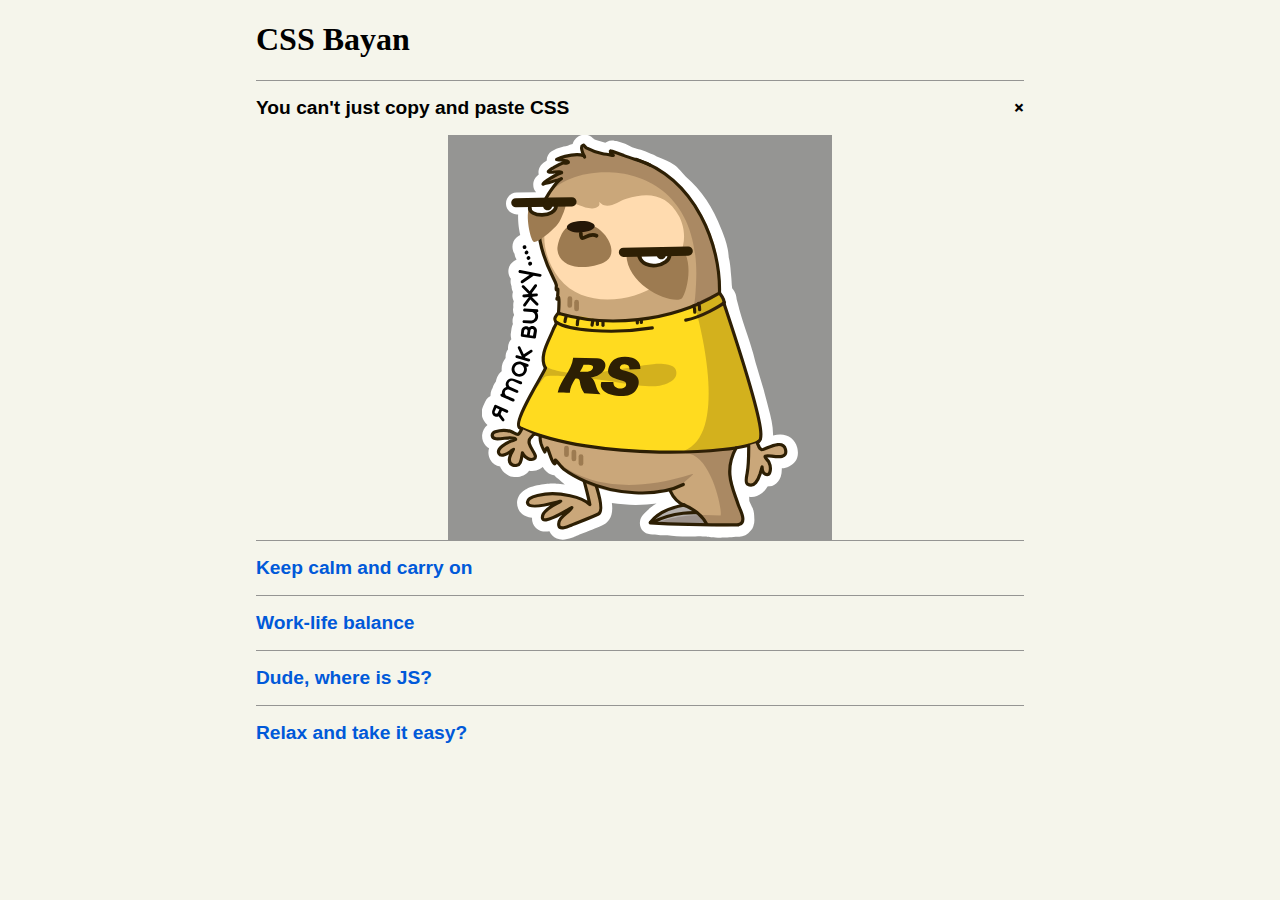
<file: cssBayan/index.html>
<!DOCTYPE html>
<html lang="en">

<head>
   <meta charset="UTF-8">
   <meta http-equiv="X-UA-Compatible" content="IE=edge">
   <meta name="viewport" content="width=device-width, initial-scale=1.0">
   <title>CSS Bayan</title>
   <link rel="stylesheet" href="normalize.css">
   <link rel="stylesheet" href="style.css">
</head>

<body>
   <div class="acor-container">
      <h1>CSS Bayan</h1>


      <input type="radio" name="acor" id="acor1" checked="checked" />
      <label class="label_one" for="acor1">
         <span>You can't just copy and paste CSS</span>
         <span class="plus">+</span>
      </label>

      <div class="acor-body">
         <label class="label_two" for="acor1"><span class="label_two_span"><img src="assets/how-i-see-russian.svg"
                  alt="how-i-see-russian"></span></label>
      </div>



      <input type="radio" name="acor" id="acor2" />
      <label class="label_one" for="acor2">
         <span>Keep calm and carry on</span>
         <span class="plus">+</span>
      </label>
      <div class="acor-body">
         <label class="label_two" for="acor2"><span class="label_two_span"><img src="assets/deadline.svg"
                  alt="deadline"></span></label>
      </div>



      <input type="radio" name="acor" id="acor3" />
      <label class="label_one" for="acor3">
         <span>Work-life balance</span>
         <span class="plus">+</span>
      </label>
      <div class="acor-body">
         <label class="label_two" for="acor3"><span class="label_two_span"><img src="assets/no-mentor-russian.svg"
                  alt="no-mentor-russian"></span></label>
      </div>



      <input type="radio" name="acor" id="acor4" />
      <label class="label_one" for="acor4">
         <span>Dude, where is JS?</span>
         <span class="plus">+</span>
      </label>
      <div class="acor-body">
         <label class="label_two" for="acor4"><span class="label_two_span"><img src="assets/shocked.svg"
                  alt="shocked"></span></label>
      </div>



      <input type="radio" name="acor" id="acor5" />
      <label class="label_one" for="acor5">
         <span>Relax and take it easy?</span>
         <span class="plus">+</span>
      </label>
      <div class="acor-body">
         <label class="label_two" for="acor5"><span class="label_two_span"><img src="assets/slothzy-russian.svg"
                  alt="slothzy-russian"></span></label>
      </div>

   </div>
</body>

</html>
</file>
<file: cssBayan/style.css>
body {
   background-color: #F5F5EB;
   font-size: 100%
}

.acor-container {
   max-width: 60%;
   margin: 0 auto;
   transition: 3s all;
}

h1 {
   font-size: 2rem;
}

.acor-body {
   cursor: pointer;
   max-width: 100%;
   text-align: center;
   margin: 0 auto;
   background-color: #F5F5EB;
   box-sizing: border-box;
   transition: color 0.5s, padding 0.5s;
   overflow: hidden;
   font-family: Verdana, sans-serif;
   font-size: normal;
   font-family: bold;
   transition: all 5s;
}


.label_one {
   display: flex;
   flex-direction: row;
   justify-content: space-between;
   align-items: center;
   text-align: center;
   cursor: pointer;
   background-color: #F5F5EB;
   padding-top: 1rem;
   padding-bottom: 1rem;
   border-top: 1px solid #959593;
   width: 100%;
   color: #0059D9;
   box-sizing: border-box;
   font-family: Verdana, sans-serif;
   font-size: 1.2rem;
   font-weight: bold;
   transition: all 1.5s;
}

.label_two {
   cursor: pointer;
   display: block;
}

.label_two_span {
   max-width: 50%;
   display: flex;
   justify-content: center;
   margin: 0 auto;
   background-color: #959593;
   transition: 1s;

}



img {
   height: 0vh;
   transition: all 1s;
}


.label_one:hover+.acor-body>.label_two>.label_two_span>img {
   height: 45vh;
}

.label_two:hover>.label_two_span>img {
   height: 45vh;
}

input:checked+label+.acor-body>.label_two>.label_two_span>img {
   height: 45vh;
}


.acor-container input {
   display: none;
   transition: all 1s;
}


.acor-container:hover label {
   color: #000
}

.acor-container input:checked+label {
   color: #000
}


/* plus */

.plus {
   font-size: 1.2rem;
   display: none;
   transition: all 2s;
   padding: 0;
   margin: 0;
}

.acor-container:hover .plus {
   display: block;
   transition: 1s;
}


.acor-container input:checked+label>.plus {
   transition: 1s;
   transform: rotate(45deg);
   display: block;
}

.acor-container input:hover+label>.plus {
   transition: 1s;
   transform: rotate(45deg);
   display: block;
}
</file>
